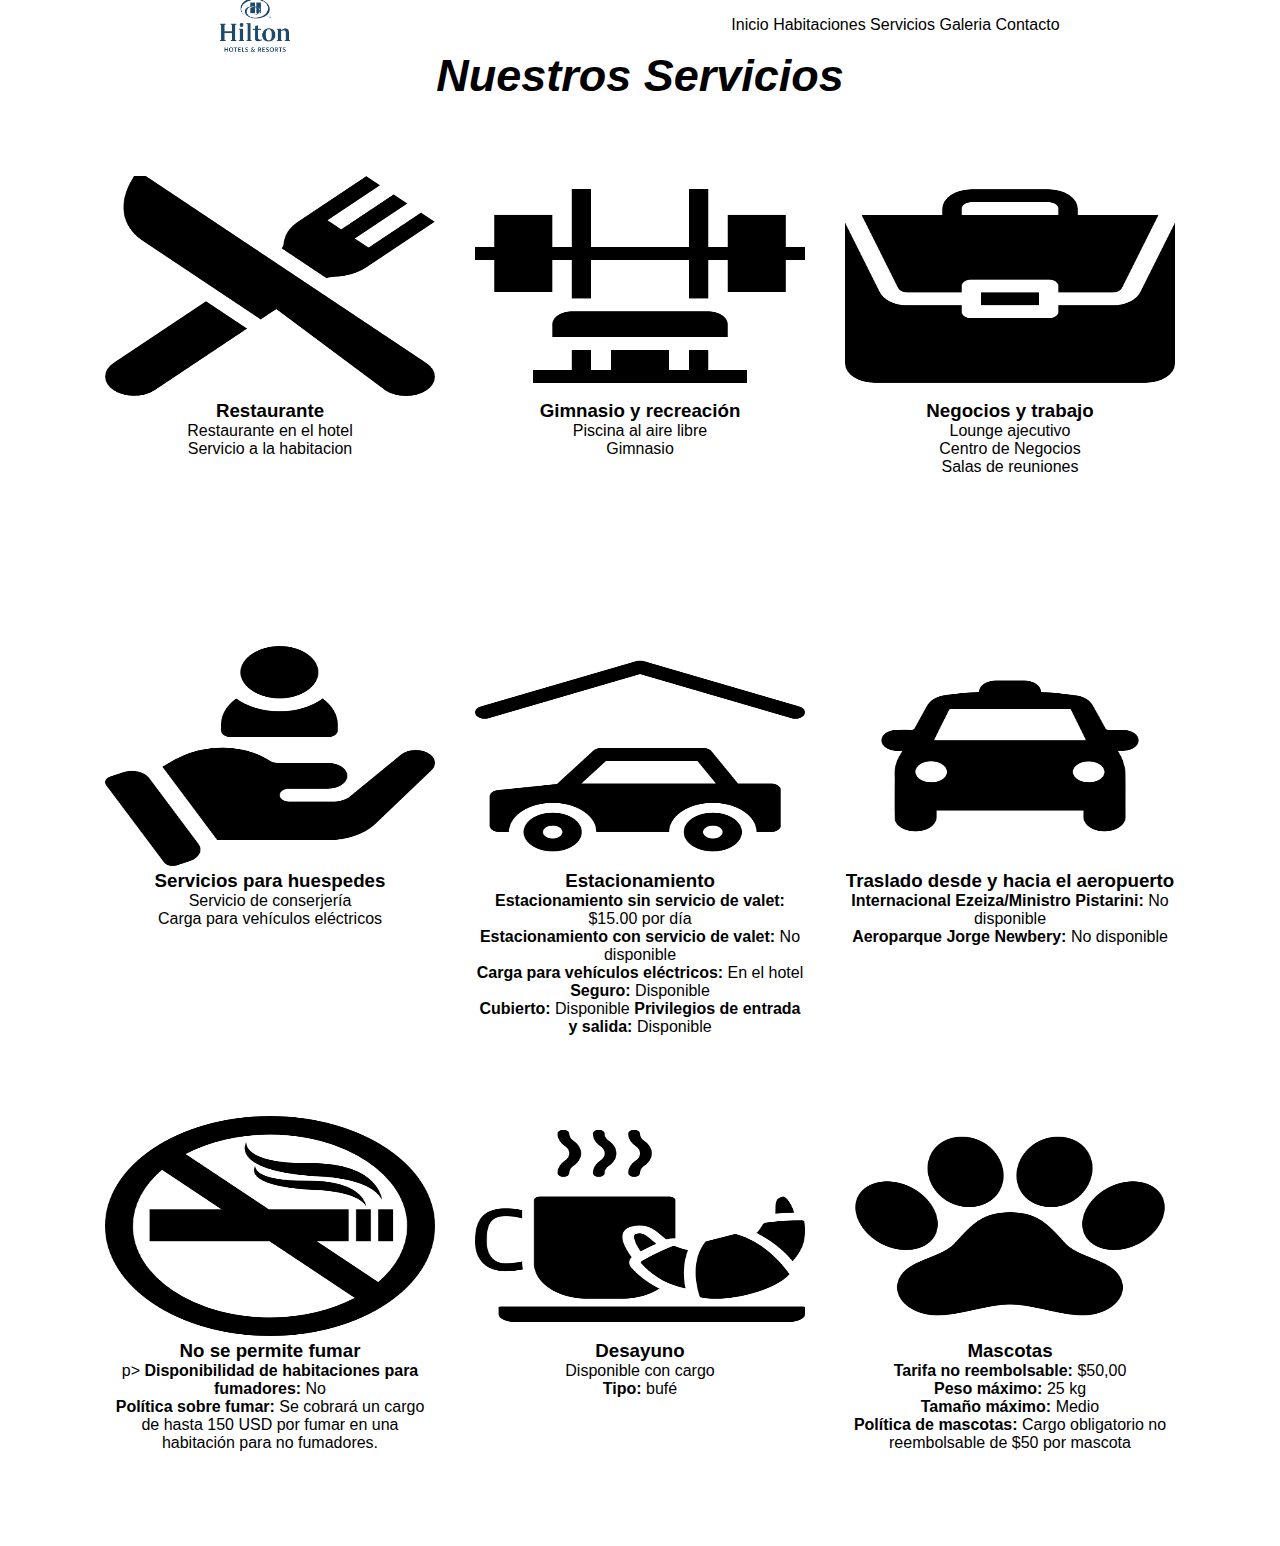
<file: HTML/servicios.html>
<!DOCTYPE html>
<html lang="en">
<head>
    <meta charset="UTF-8">
    <meta name="viewport" content="width=device-width, initial-scale=1.0">
    <link rel="stylesheet" href="../SCSS/style.css">
    <link rel="icon" href="/imagenes/encabezado hotel.png">
    <script src="https://cdn.jsdelivr.net/npm/@popperjs/core@2.11.8/dist/umd/popper.min.js" integrity="sha384-I7E8VVD/ismYTF4hNIPjVp/Zjvgyol6VFvRkX/vR+Vc4jQkC+hVqc2pM8ODewa9r" crossorigin="anonymous"></script>
<script src="https://cdn.jsdelivr.net/npm/bootstrap@5.3.3/dist/js/bootstrap.min.js" integrity="sha384-0pUGZvbkm6XF6gxjEnlmuGrJXVbNuzT9qBBavbLwCsOGabYfZo0T0to5eqruptLy" crossorigin="anonymous"></script>
    <title>Servicios</title>

    <meta name="keywords" content="Hotel, Hotel Buenos Aires, Buenos Aires, Comodidad, Hoteles, Restaurant, Servicios, Donde hospedarse en Buenos Aires?, Argentina, Hoteles en Argentina, Hospedaje, Hilton">

    <meta name="description" content="Ubicado en el moderno barrio de Puerto Madero, el Hilton Buenos Aires te ofrece fácil acceso a los principales puntos turísticos y una amplia gama de servicios: piscina, gimnasio, spa y restaurantes de primer nivel. ¡Tu hogar lejos del hogar en la Ciudad de Buenos Aires!">
    
    <meta name="Autor" content="Milton Vallejo">
    <meta name="geo.placename" content="Argentina">

</head>
<body>

    <!-- Barra de navegacion -->
    <header class="header-principal">
        <img src="../imagenes/head-logo-hilton.png" alt="logo Hilton" class="imagen-header">
        <nav>
            <a href="../index.html">Inicio</a>
            <a href="habitaciones.html">Habitaciones</a>
            <a href="servicios.html">Servicios</a>
            <a href="galeria.html">Galeria</a>
            <a href="contacto.html">Contacto</a>
        </nav>
    </header>

        <!-- Seccion Principal -->
        <section class="seccion-servicios">

            <h1 class="titulo-servicios"> Nuestros Servicios </h1> 
            <br>
            <br>
            <br>


            <!-- Servicios -->
             <div class="container-servicios">

                <div class="card-servicio">
                    <img src="../imagenes/restaurante.png" alt="icono restaurante">
                    <h3 class="tercer-titulo-servicios">Restaurante</h3>
                    <p>Restaurante en el hotel<br>
                        Servicio a la habitacion</p>
                </div>

                <div class="card-servicio">
                    <img src="../imagenes/maquina-de-gimnasio.png" alt="icono Gimnasio">
                    <h3 class="tercer-titulo-servicios">Gimnasio y recreación</h3>
                    <p>Piscina al aire libre<br>
                        Gimnasio</p>

                </div>

                <div class="card-servicio">
                    <img src="../imagenes/portafolio.png" alt="icono portafolio">
                    <h3 class="tercer-titulo-servicios">Negocios y trabajo</h3>
                    <p>Lounge ajecutivo<br>
                        Centro de Negocios<br>
                        Salas de reuniones</p>

                </div>

                <div class="card-servicio">
                    <img src="../imagenes/cliente.png" alt="icono servicio">
                    <h3 class="tercer-titulo-servicios">Servicios para huespedes</h3>
                    <p>Servicio de conserjería <br>
                        Carga para vehículos eléctricos</p>
                </div>

                <div class="card-servicio">
                    <img src="../imagenes/coche.png" alt="icono Estacionamiento">
                    <h3 class="tercer-titulo-servicios">Estacionamiento</h3>
                    <p>
                        <b>Estacionamiento sin servicio de valet:</b> $15.00 por día <br>
                        <b>Estacionamiento con servicio de valet:</b> No disponible<br>
                        <b>Carga para vehículos eléctricos:</b> En el hotel
                        <b>Seguro:</b> Disponible<br>
                        <b>Cubierto:</b> Disponible
                        <b>Privilegios de entrada y salida:</b> Disponible
                        </p>

                </div>

                <div class="card-servicio">
                    <img src="../imagenes/taxi.png" alt="icono taxi">
                    <h3 class="tercer-titulo-servicios">Traslado desde y hacia el aeropuerto</h3>
                    <p>
                        <b>Internacional Ezeiza/Ministro Pistarini:</b> No disponible <br>
                        <b>Aeroparque Jorge Newbery:</b> No disponible
                    </p>
                </div>

                <div class="card-servicio">
                    <img src="../imagenes/senal-de-no-fumar.png" alt="icono prohibido fumar">
                    <h3 class="tercer-titulo-servicios">No se permite fumar</h3>
                    p>
            <b>Disponibilidad de habitaciones para fumadores:</b> No <br>
            <b>Política sobre fumar:</b> Se cobrará un cargo de hasta 150 USD por fumar en una habitación para no fumadores. 
            </p>
                </div>

                <div class="card-servicio">
                    <img src="../imagenes/cafe.png" alt="icono desayuno">
                    <h3 class="tercer-titulo-servicios">Desayuno</h3>
                    <p>
                        Disponible con cargo <br>
                           <b>Tipo:</b> bufé
                </div>

                <div class="card-servicio">
                    <img src="../imagenes/pata.png" alt="icono mascota">
                    <h3 class="tercer-titulo-servicios">Mascotas</h3>
                    <p>
                        <b>Tarifa no reembolsable:</b> $50,00 <br>
                        <b>Peso máximo:</b> 25 kg <br>
                        <b>Tamaño máximo:</b> Medio <br>
                       <b>Política de mascotas:</b> Cargo obligatorio no reembolsable de $50 por mascota
                    </p>
                </div>

             </div>


         </section>
         <div></div>
</body>
 
</html>
</file>
<file: SCSS/style.css>
.header-principal {
  position: relative;
  width: 100%;
  height: 50px;
  display: flex;
  justify-content: space-around;
  align-items: center;
  text-decoration: none;
}

a {
  color: black;
  text-decoration: none;
  text-align: center;
}

.imagen-header {
  width: 70px;
}

.titulo-pag1 {
  font-size: 45px;
  font-style: italic;
  text-align: center;
}

.subtitulo-pag1 {
  font-style: italic;
  color: blue;
  text-align: center;
  font-size: 30px;
}

.contenedor {
  display: flex;
  flex-flow: wrap;
  justify-content: center;
}

.contenedor img {
  max-width: 350px;
  padding: 1rem;
}

.parrafo-pag1 {
  font-style: italic;
  text-align: center;
  font-size: 20px;
  display: flex;
  margin: 30px;
}

.titulo-habitaciones {
  font-size: 45px;
  font-style: italic;
  text-align: center;
}

.Subtitulo-pag-habitaciones {
  font-style: italic;
  color: blue;
  text-align: center;
  font-size: 30px;
}

.parrafo-habitaciones {
  font-style: italic;
  text-align: center;
  font-size: 20px;
  display: flex;
  margin: 30px;
}

.container-habitaciones {
  display: flex;
  flex-flow: wrap;
  justify-content: center;
}

.container-habitaciones img {
  width: 350px;
  padding: 1rem;
}

.titulo-servicios {
  font-size: 45px;
  font-style: italic;
  text-align: center;
}

.container-servicios {
  width: 100%;
  max-width: 1200px;
  height: 430px;
  display: flex;
  flex-wrap: wrap;
  justify-content: center;
  margin: auto;
}

.container-servicios .card-servicio {
  width: 330px;
  height: 430px;
  border-radius: 8px;
  overflow: hidden;
  margin: 20px;
  text-align: center;
  transition: all 0.25s;
}

.container-servicios .card-servicio:hover {
  transform: translate(-15px);
}

.container-servicios .card-servicio img {
  width: 330px;
  height: 220px;
}

.container-habitaciones .card-servicio h3 {
  font-weight: 600;
}

.container-habitaciones .card-servicio p {
  padding: 0 1rem;
  font-size: 16px;
  font-weight: 300;
}

.container-servicios .card-servicio a {
  font-weight: 500;
  text-decoration: none;
  color: rgba(51, 68, 153, 0.5333333333);
}

.titulo-galeria {
  font-size: 45px;
  font-style: italic;
  text-align: center;
}

.galeria {
  display: flex;
  flex-flow: wrap;
  justify-content: center;
}

.galeria img {
  max-width: 350px;
  padding: 1rem;
}

.titulo-contacto {
  display: flex;
  justify-content: center;
  font-size: 45px;
  font-style: italic;
  text-align: center;
}

input {
  box-sizing: border-box;
  padding: 10px;
  width: 100%;
  margin-bottom: 10px;
  border: 1px solid #ccc;
  border-radius: 5px;
}

form {
  max-width: 500px;
  margin: 0 auto;
}

input {
  box-sizing: border-box;
  padding: 10px;
  width: 100%;
  margin-bottom: 10px;
  border: 1px solid #ccc;
  border-radius: 5px;
}

button {
  padding: 10px 20px;
  background-color: #53618f;
  color: white;
  border: none;
  border-radius: 5px;
  cursor: pointer;
}

* {
  margin: 0;
  padding: 0;
  box-sizing: border-box;
  font-family: sans-serif;
}

.footer {
  position: relative;
  width: 100%;
  background: #286bcf;
  min-height: 100px;
  padding: 20px 50px;
  display: flex;
  justify-content: center;
  align-items: center;
  flex-direction: column;
}

.social-icon {
  display: flex;
  justify-content: center;
  align-items: center;
  position: relative;
  margin: 10px 5px;
  flex-wrap: wrap;
}

.icon-elem {
  list-style: none;
}

.icon {
  color: white;
  font-size: 32px;
  display: inline-block;
  margin: 0 10px;
  transition: 0.5s;
}

.icon:hover {
  transform: translateY(-10px);
}

.menu {
  display: flex;
  justify-content: center;
  position: relative;
  align-items: center;
  margin: 10px 0;
  flex-wrap: wrap;
}

.menu-elem {
  list-style: none;
}

.menu-icon {
  color: white;
  font-size: 20px;
  display: inline-block;
  text-decoration: none;
  margin: 5px 10px;
  opacity: 0.5;
  transition: 0.3s;
}

.menu-icon:hover {
  opacity: 1;
}

.text {
  color: white;
  text-align: center;
  margin-top: 15px;
  margin-bottom: 10px;
  font-size: 20px;
}/*# sourceMappingURL=style.css.map */
</file>
